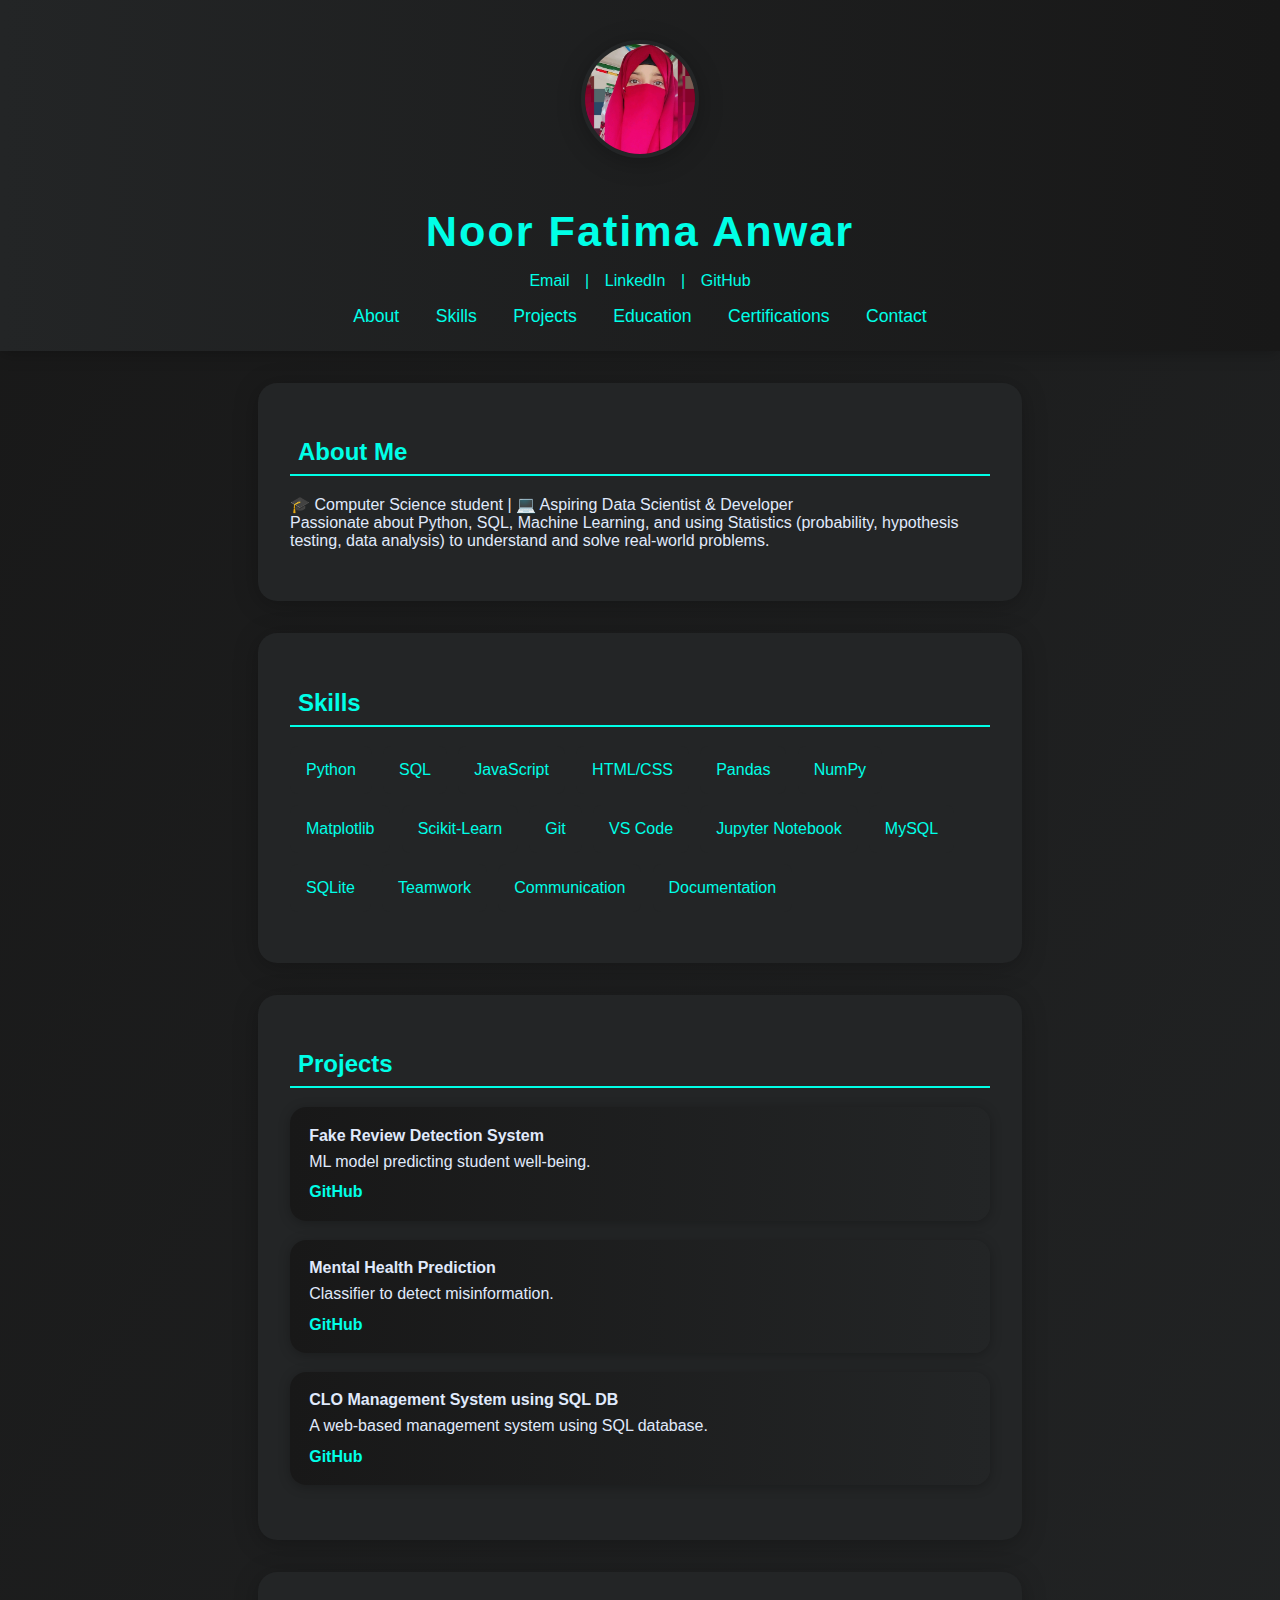
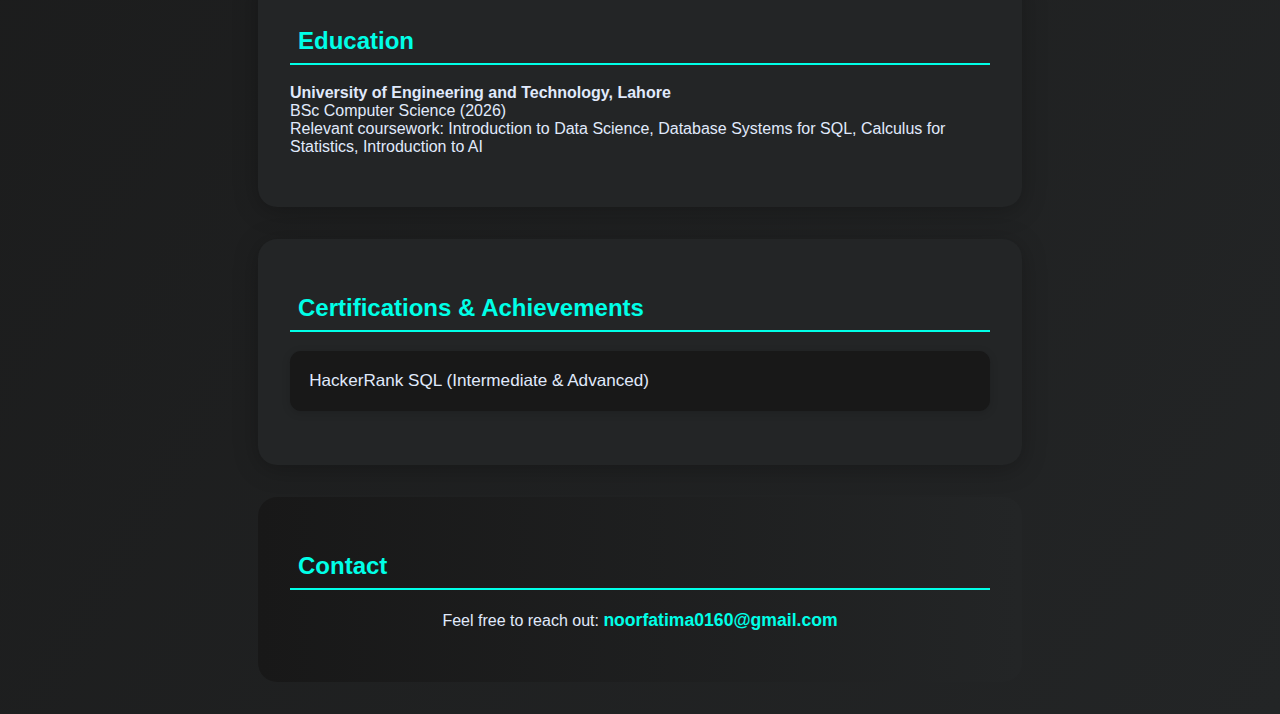
<file: index.html>
<!DOCTYPE html>
<html lang="en">
<head>
    <meta charset="UTF-8">
    <meta name="viewport" content="width=device-width, initial-scale=1.0">
    <title>Noor Fatima Anwar | CS Portfolio</title>
    <link rel="stylesheet" href="style.css">
</head>
<!-- ...existing code... -->
<body>
    <header>
        <img src="pro_pic.jpeg" alt="Profile" class="profile-pic">
        <h1>Noor Fatima Anwar</h1>
        <p>
            <a href="mailto:noorfatima0160@gmail.com"><i class="ri-mail-line"></i> Email</a> |
            <a href="https://www.linkedin.com/in/noor-fatima-821247269?utm_source=share&utm_campaign=share_via&utm_content=profile&utm_medium=android_app" target="_blank"><i class="ri-linkedin-box-line"></i> LinkedIn</a> |
            <a href="https://github.com/NoorFatimaAnwar" target="_blank"><i class="ri-github-line"></i> GitHub</a>
        </p>
        <nav>
            <a href="#about">About</a>
            <a href="#skills">Skills</a>
            <a href="#projects">Projects</a>
            <a href="#education">Education</a>
            <a href="#certifications">Certifications</a>
            <a href="#contact">Contact</a>
        </nav>
    </header>
    <section id="about">
        <h2><i class="ri-user-line"></i> About Me</h2>
        <p>🎓 Computer Science student | 💻 Aspiring Data Scientist & Developer<br>
        Passionate about Python, SQL, Machine Learning, and using Statistics (probability, hypothesis testing, data analysis) to understand and solve real-world problems.</p>
    </section>
    <section id="skills">
        <h2><i class="ri-tools-line"></i> Skills</h2>
        <ul>
            <li>Python</li>
            <li>SQL</li>
            <li>JavaScript</li>
            <li>HTML/CSS</li>
            <li>Pandas</li>
            <li>NumPy</li>
            <li>Matplotlib</li>
            <li>Scikit-Learn</li>
            <li>Git</li>
            <li>VS Code</li>
            <li>Jupyter Notebook</li>
            <li>MySQL</li>
            <li>SQLite</li>
            <li>Teamwork</li>
            <li>Communication</li>
            <li>Documentation</li>
        </ul>
    </section>
    <section id="projects">
        <h2><i class="ri-folder-line"></i> Projects</h2>
        <div class="project-card">
            <strong>Fake Review Detection System</strong>
            <span>ML model predicting student well-being.</span>
            <a href="https://github.com/NoorFatimaAnwar/Data_Science_Projects/tree/main/FakeReviewsDetectionSystem" target="_blank"><i class="ri-github-line"></i> GitHub</a>
        </div>
        <div class="project-card">
            <strong>Mental Health Prediction</strong>
            <span>Classifier to detect misinformation.</span>
            <a href="https://github.com/NoorFatimaAnwar/Data_Science_Projects/tree/main/MentalHealthStatusPredictor" target="_blank"><i class="ri-github-line"></i> GitHub</a>
        </div>
        <div class="project-card">
            <strong>CLO Management System using SQL DB</strong>
            <span>A web-based management system using SQL database.</span>
            <a href="https://github.com/NoorFatimaAnwar/DB_Project-CLO_Management_System-Csharp" target="_blank"><i class="ri-github-line"></i> GitHub</a>
        </div>
    </section>
    <section id="education">
        <h2><i class="ri-graduation-cap-line"></i> Education</h2>
        <p>
            <strong>University of Engineering and Technology, Lahore</strong><br>
            BSc Computer Science (2026)<br>
            Relevant coursework: Introduction to Data Science, Database Systems for SQL, Calculus for Statistics, Introduction to AI
        </p>
    </section>
    <section id="certifications">
        <h2><i class="ri-award-line"></i> Certifications & Achievements</h2>
        <ul>
            <li>HackerRank SQL (Intermediate & Advanced)</li>
        </ul>
    </section>
    <section id="contact">
        <h2><i class="ri-mail-send-line"></i> Contact</h2>
        <p>Feel free to reach out: <a href="mailto:noorfatima0160@gmail.com">noorfatima0160@gmail.com</a></p>
    </section>
    <script src="script.js"></script>
</body>
<!-- ...existing code... -->

</html>
</file>
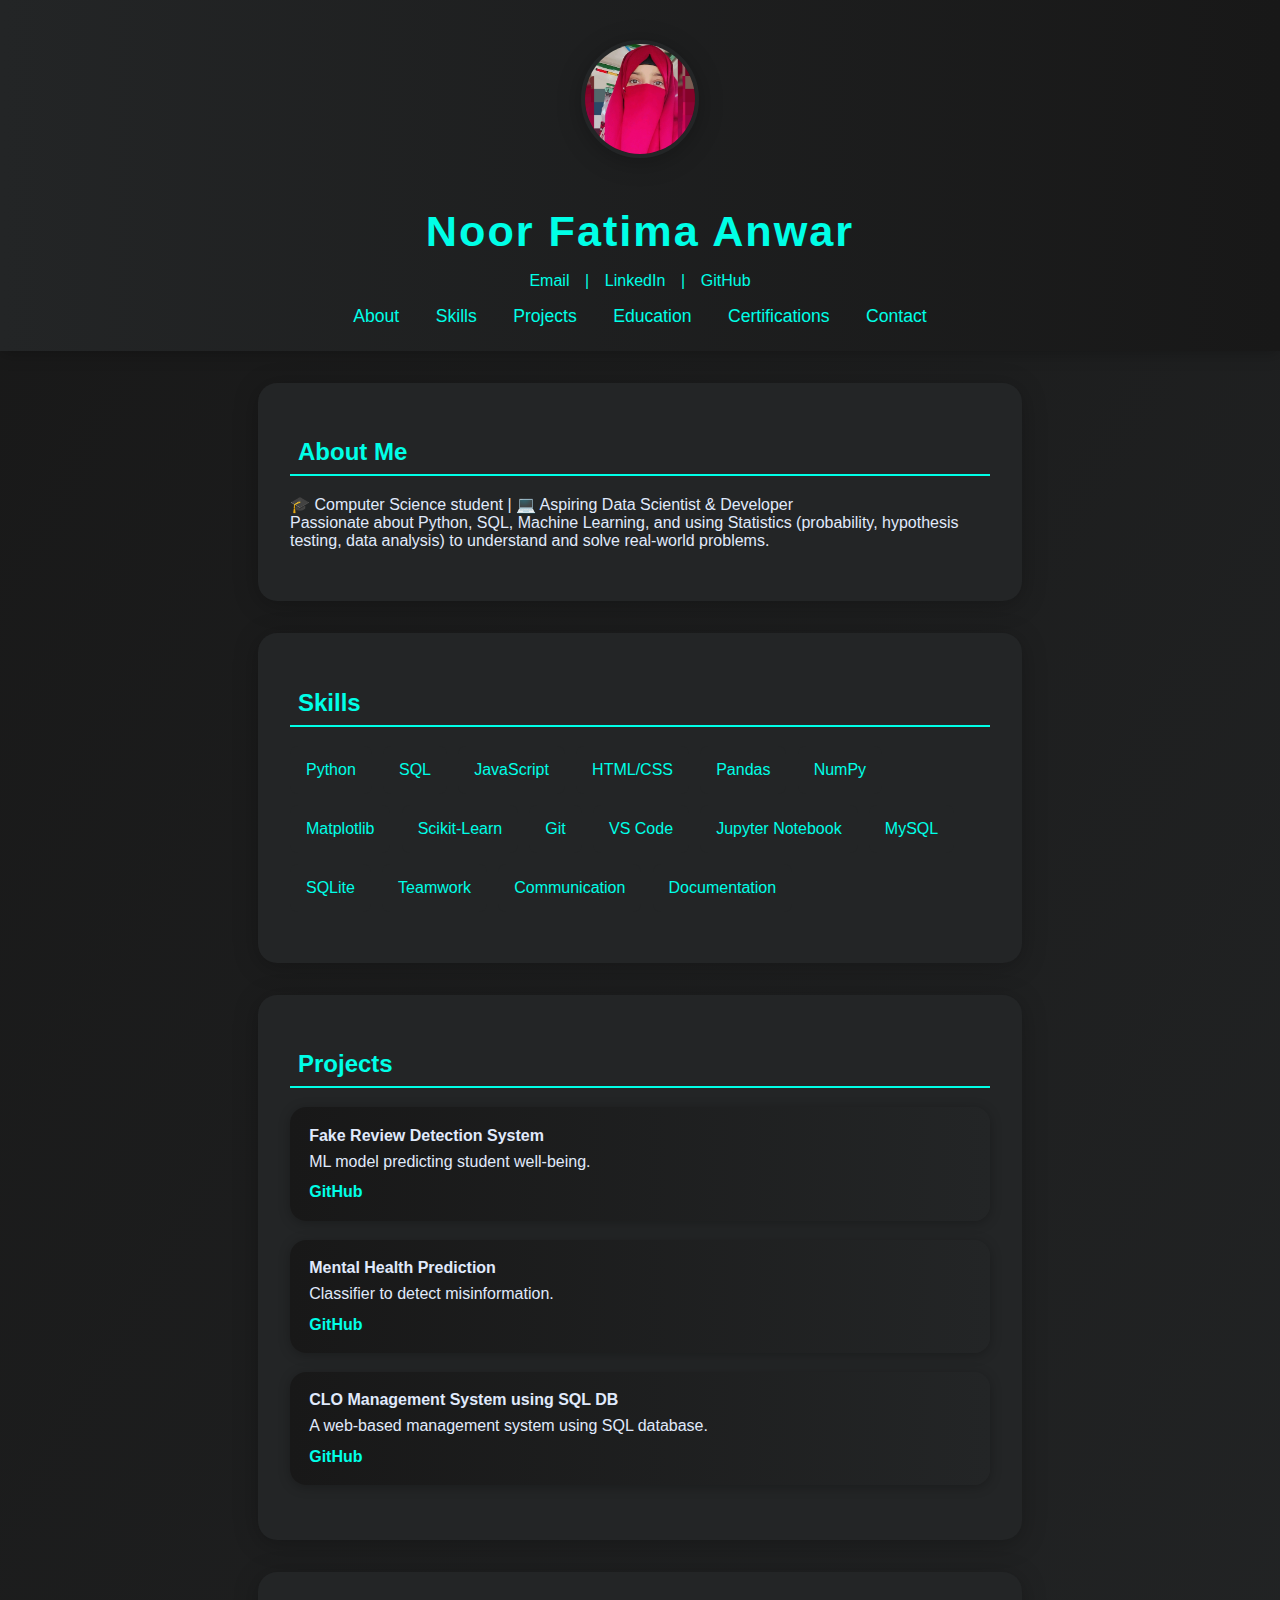
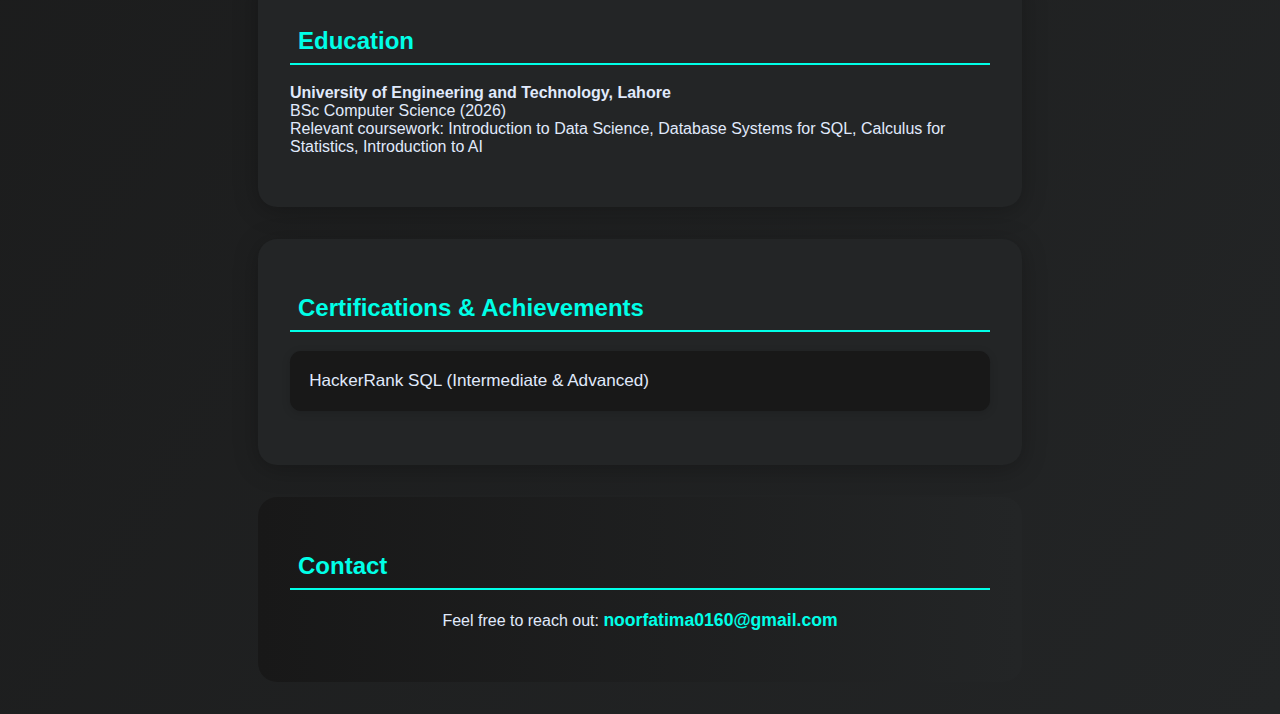
<file: indes.html>
<!DOCTYPE html>
<html lang="en">
<head>
    <meta charset="UTF-8">
    <meta name="viewport" content="width=device-width, initial-scale=1.0">
    <title>Noor Fatima Anwar | CS Portfolio</title>
    <link rel="stylesheet" href="style.css">
</head>
<!-- ...existing code... -->
<body>
    <header>
        <img src="pro_pic.jpeg" alt="Profile" class="profile-pic">
        <h1>Noor Fatima Anwar</h1>
        <p>
            <a href="mailto:noorfatima0160@gmail.com"><i class="ri-mail-line"></i> Email</a> |
            <a href="https://www.linkedin.com/in/noor-fatima-821247269?utm_source=share&utm_campaign=share_via&utm_content=profile&utm_medium=android_app" target="_blank"><i class="ri-linkedin-box-line"></i> LinkedIn</a> |
            <a href="https://github.com/NoorFatimaAnwar" target="_blank"><i class="ri-github-line"></i> GitHub</a>
        </p>
        <nav>
            <a href="#about">About</a>
            <a href="#skills">Skills</a>
            <a href="#projects">Projects</a>
            <a href="#education">Education</a>
            <a href="#certifications">Certifications</a>
            <a href="#contact">Contact</a>
        </nav>
    </header>
    <section id="about">
        <h2><i class="ri-user-line"></i> About Me</h2>
        <p>🎓 Computer Science student | 💻 Aspiring Data Scientist & Developer<br>
        Passionate about Python, SQL, Machine Learning, and using Statistics (probability, hypothesis testing, data analysis) to understand and solve real-world problems.</p>
    </section>
    <section id="skills">
        <h2><i class="ri-tools-line"></i> Skills</h2>
        <ul>
            <li>Python</li>
            <li>SQL</li>
            <li>JavaScript</li>
            <li>HTML/CSS</li>
            <li>Pandas</li>
            <li>NumPy</li>
            <li>Matplotlib</li>
            <li>Scikit-Learn</li>
            <li>Git</li>
            <li>VS Code</li>
            <li>Jupyter Notebook</li>
            <li>MySQL</li>
            <li>SQLite</li>
            <li>Teamwork</li>
            <li>Communication</li>
            <li>Documentation</li>
        </ul>
    </section>
    <section id="projects">
        <h2><i class="ri-folder-line"></i> Projects</h2>
        <div class="project-card">
            <strong>Fake Review Detection System</strong>
            <span>ML model predicting student well-being.</span>
            <a href="https://github.com/NoorFatimaAnwar/Data_Science_Projects/tree/main/FakeReviewsDetectionSystem" target="_blank"><i class="ri-github-line"></i> GitHub</a>
        </div>
        <div class="project-card">
            <strong>Mental Health Prediction</strong>
            <span>Classifier to detect misinformation.</span>
            <a href="https://github.com/NoorFatimaAnwar/Data_Science_Projects/tree/main/MentalHealthStatusPredictor" target="_blank"><i class="ri-github-line"></i> GitHub</a>
        </div>
        <div class="project-card">
            <strong>CLO Management System using SQL DB</strong>
            <span>A web-based management system using SQL database.</span>
            <a href="https://github.com/NoorFatimaAnwar/DB_Project-CLO_Management_System-Csharp" target="_blank"><i class="ri-github-line"></i> GitHub</a>
        </div>
    </section>
    <section id="education">
        <h2><i class="ri-graduation-cap-line"></i> Education</h2>
        <p>
            <strong>University of Engineering and Technology, Lahore</strong><br>
            BSc Computer Science (2026)<br>
            Relevant coursework: Introduction to Data Science, Database Systems for SQL, Calculus for Statistics, Introduction to AI
        </p>
    </section>
    <section id="certifications">
        <h2><i class="ri-award-line"></i> Certifications & Achievements</h2>
        <ul>
            <li>HackerRank SQL (Intermediate & Advanced)</li>
        </ul>
    </section>
    <section id="contact">
        <h2><i class="ri-mail-send-line"></i> Contact</h2>
        <p>Feel free to reach out: <a href="mailto:noorfatima0160@gmail.com">noorfatima0160@gmail.com</a></p>
    </section>
    <script src="script.js"></script>
</body>
<!-- ...existing code... -->
</html>
</file>
<file: style.css>
body {
    font-family: 'Segoe UI', Arial, sans-serif;
    background: linear-gradient(120deg, #181818 0%, #232526 100%);
    margin: 0;
    color: #e0eafc;
    min-height: 100vh;
}

header {
    background: linear-gradient(90deg, #232526 0%, #181818 100%);
    padding: 2.5rem 0 1.5rem 0;
    text-align: center;
    color: #00ffe7;
    box-shadow: 0 2px 16px rgba(0,0,0,0.25);
    position: relative;
}

header h1 {
    font-size: 2.7rem;
    margin-bottom: 0.5rem;
    letter-spacing: 2px;
    font-weight: 700;
    animation: fadeInDown 1s;
    color: #00ffe7;
}

header p a {
    color: #00ffe7;
    text-decoration: none;
    margin: 0 0.7rem;
    font-weight: 500;
    transition: color 0.2s;
}

header p a:hover {
    color: #fff;
    text-decoration: underline;
}

.profile-pic {
    width: 110px;
    height: 110px;
    border-radius: 50%;
    object-fit: cover;
    border: 4px solid #232526;
    box-shadow: 0 4px 24px rgba(0,0,0,0.25);
    margin-bottom: 1rem;
    animation: fadeIn 1.2s;
}

nav a {
    color: #00ffe7;
    margin: 0 1rem;
    font-size: 1.1rem;
    text-decoration: none;
    position: relative;
    transition: color 0.2s;
}

nav a::after {
    content: '';
    display: block;
    width: 0;
    height: 2px;
    background: #00ffe7;
    transition: width .3s;
    position: absolute;
    left: 0;
    bottom: -4px;
}

nav a:hover::after {
    width: 100%;
}

section {
    background: #232526;
    margin: 2rem auto;
    padding: 2.2rem 2rem;
    border-radius: 1.2rem;
    max-width: 700px;
    box-shadow: 0 4px 24px rgba(0,0,0,0.25);
    animation: fadeInUp 1.2s;
    color: #e0eafc;
}

section h2 {
    color: #00ffe7;
    margin-bottom: 1.2rem;
    font-size: 1.5rem;
    border-bottom: 2px solid #00ffe7;
    padding-bottom: 0.5rem;
    display: flex;
    align-items: center;
    gap: 0.5rem;
}

section h2 i {
    font-size: 1.3rem;
    color: #00ffe7;
}

ul {
    list-style: none;
    padding: 0;
}

ul li {
    margin-bottom: 1.2rem;
    font-size: 1.07rem;
    line-height: 1.6;
    background: #181818;
    padding: 1rem 1.2rem;
    border-radius: 0.7rem;
    box-shadow: 0 2px 8px rgba(0,0,0,0.15);
    transition: box-shadow 0.2s;
    color: #e0eafc;
}

ul li:hover {
    box-shadow: 0 4px 16px #00ffe7;
}

.project-card {
    background: linear-gradient(90deg, #181818 0%, #232526 100%);
    border-radius: 1rem;
    padding: 1.2rem;
    margin-bottom: 1.2rem;
    box-shadow: 0 2px 12px rgba(0,0,0,0.25);
    transition: transform 0.2s;
    display: flex;
    flex-direction: column;
    gap: 0.5rem;
    color: #e0eafc;
}

.project-card a {
    color: #00ffe7;
    font-weight: 600;
    text-decoration: none;
    margin-top: 0.3rem;
}

.project-card:hover {
    
    transform: translateY(-4px) scale(1.02);
    box-shadow: 0 6px 24px #00ffe7;
}

.project-card  a:hover {
    
   color: #fff;
   text-decoration: underline;
}

#skills ul {
    display: flex;
    flex-wrap: wrap;
    gap: 0.7rem;
}

#skills ul li {
    background: #232526;
    color: #00ffe7;
    border-radius: 0.5rem;
    padding: 0.7rem 1rem;
    margin-bottom: 0;
    box-shadow: none;
    font-size: 1rem;
}

#contact {
    text-align: center;
    background: linear-gradient(90deg, #181818 0%, #232526 100%);
    box-shadow: none;
    margin-bottom: 2rem;
    animation: fadeInUp 1.5s;
    color: #e0eafc;
}

#contact a {
    color: #00ffe7;
    font-weight: 600;
    font-size: 1.1rem;
    text-decoration: none;
}

#contact a:hover {
    color: #fff;
    text-decoration: underline;
}

@media (max-width: 800px) {
    section {
        max-width: 97vw;
        padding: 1rem;
    }
    header h1 {
        font-size: 2rem;
    }
    .profile-pic {
        width: 80px;
        height: 80px;
    }
}

@keyframes fadeInDown {
    0% { opacity: 0; transform: translateY(-30px);}
    100% { opacity: 1; transform: translateY(0);}
}
@keyframes fadeInUp {
    0% { opacity: 0; transform: translateY(30px);}
    100% { opacity: 1; transform: translateY(0);}
}
@keyframes fadeIn {
    0% { opacity: 0;}
    100% { opacity: 1;}
}
</file>
